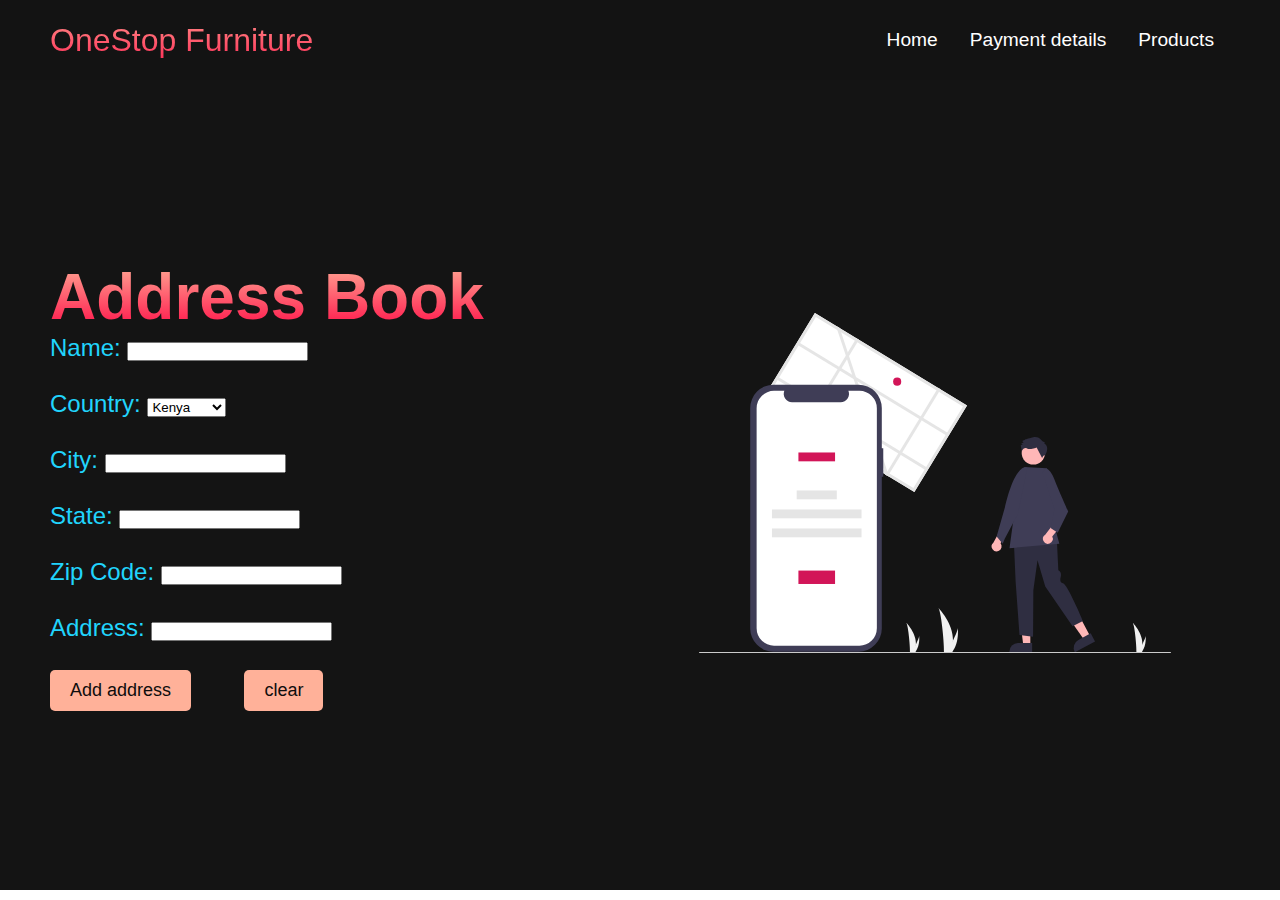
<file: address_book.html>
<!DOCTYPE html>
<html>
<head>
  <title>Address Book</title>
  <link rel="stylesheet" href="address.css"> </head>
</head>
<body>
  <nav class="navbar">
    <div class="navbar__container">
        <a href="/" id="navbar__logo">OneStop Furniture</a>
        <ul class="navbar__menu">
            <li class="navbar__item">
                <a href="index.html" class="navbar__links">Home</a>
            </li>
            <li class="navbar__item">
                <a href="Payment Method.html" class="navbar__links">Payment details</a>
            </li>
            <li class="navbar__item">
                <a href="Categories.html" class="navbar__links">Products</a>
            </li>
        </ul>
    </div>
</nav>



 
<div class="main__container">
  <form  class="form" method="post" action="aInsert.php">
        <div class="h1"><h1>Address Book </h1></div> 
        <label for="name">Name:</label>
        <input type="text" id="name" name="uname"><br><br>
    
        <label for="country">Country:</label>
        <select id="country" name="country">
            <option value="Kenya">Kenya</option>
            <option value="Ethiopia">Ethiopia</option>
            <option value="Somalia">Somalia</option>
            <option value="Chad">Chad</option>
            <option value="Tanzania">Tanzania</option>
            <option value="Uganda">Uganda</option>
            <option value="Nigeria">Nigeria</option>
            <option value="Colombia">Colombia</option>
            <option value="Comoros">Comoros</option>
         </select><br><br>
        <label for="city">City:</label>
        <input type="text" id="city" name="city"><br><br>
        <label for="state">State:</label>
        <input type="text" id="state" name="ustate"><br><br>
        
        <label for="zip code">Zip Code:</label>
        <input type="text" id="zip_code" name="zip_code"><br><br>
        
        <label for="address">Address:</label>
        <input type="text" id="address" name="uaddress"><br><br>
        <input type="submit" class="button" value="Add address" name="btnsubmit">&nbsp;&nbsp;&nbsp;&nbsp;&nbsp;&nbsp;&nbsp;
        <input type="reset" class="button" value="clear" name="btnreset">&nbsp;&nbsp;&nbsp;&nbsp;&nbsp;&nbsp;&nbsp;
      </form>
    <class class="main__img--container">
    <img src="address.svg" id="main__img">
  </class>
</div>
</div>
<script>
  document.addEventListener('DOMContentLoaded', function() {
    const form = document.querySelector('.form');

    form.addEventListener('submit', function(event) {

        // Get form values
        const name = document.getElementById('name').value;
        const country = document.getElementById('country').value;
        const city = document.getElementById('city').value;
        const state = document.getElementById('state').value;
        const zipCode = document.getElementById('zip_code').value;
        const address = document.getElementById('address').value;

        // Perform basic validation
        if (name.trim() === '') {
            alert('Please enter a name.');
            return;
        }

        if (country.trim() === '') {
            alert('Please select a country.');
            return;
        }

        if (city.trim() === '') {
            alert('Please enter a city.');
            return;
        }
        console.log('Name:', name);
        console.log('Country:', country);
        console.log('City:', city);
        console.log('State:', state);
        console.log('Zip Code:', zipCode);
        console.log('Address:', address);

        // Clear form fields after submission
        form.reset();
    });
});

</script>
</body>
</html>
</file>
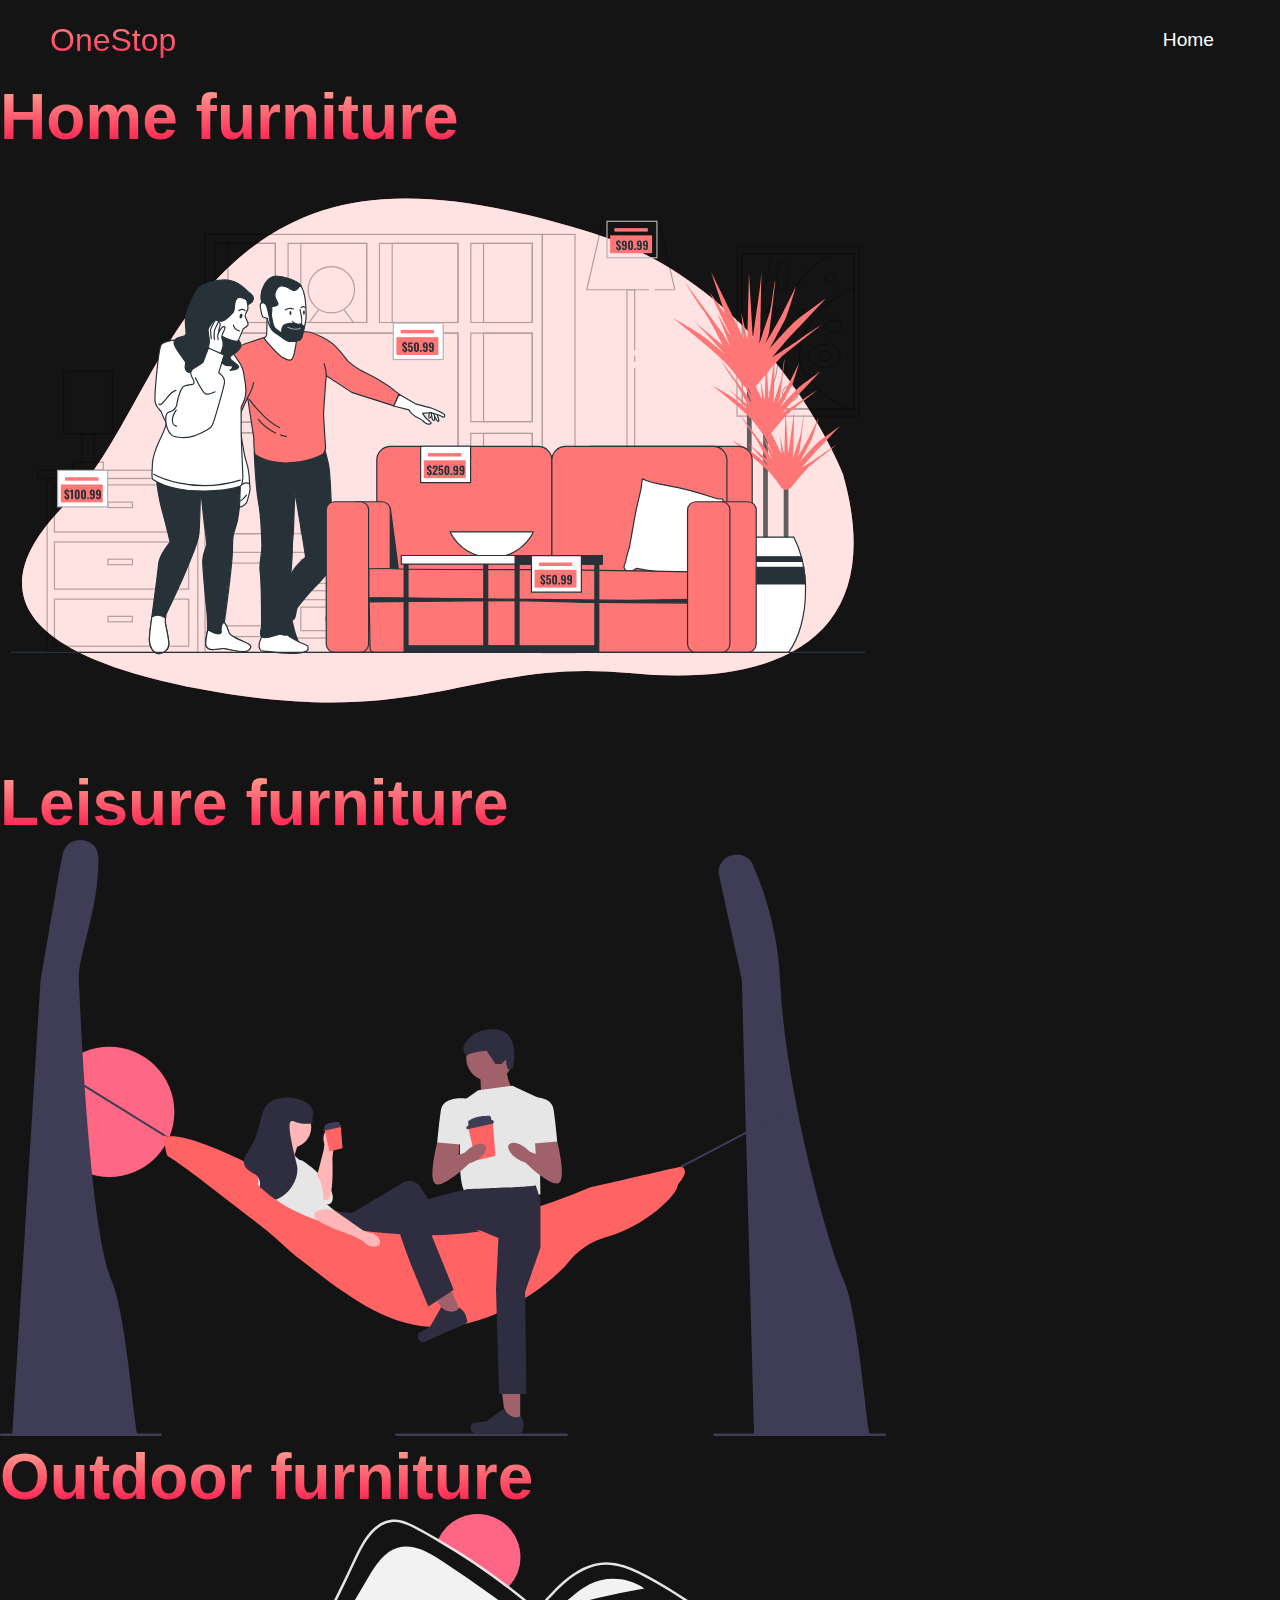
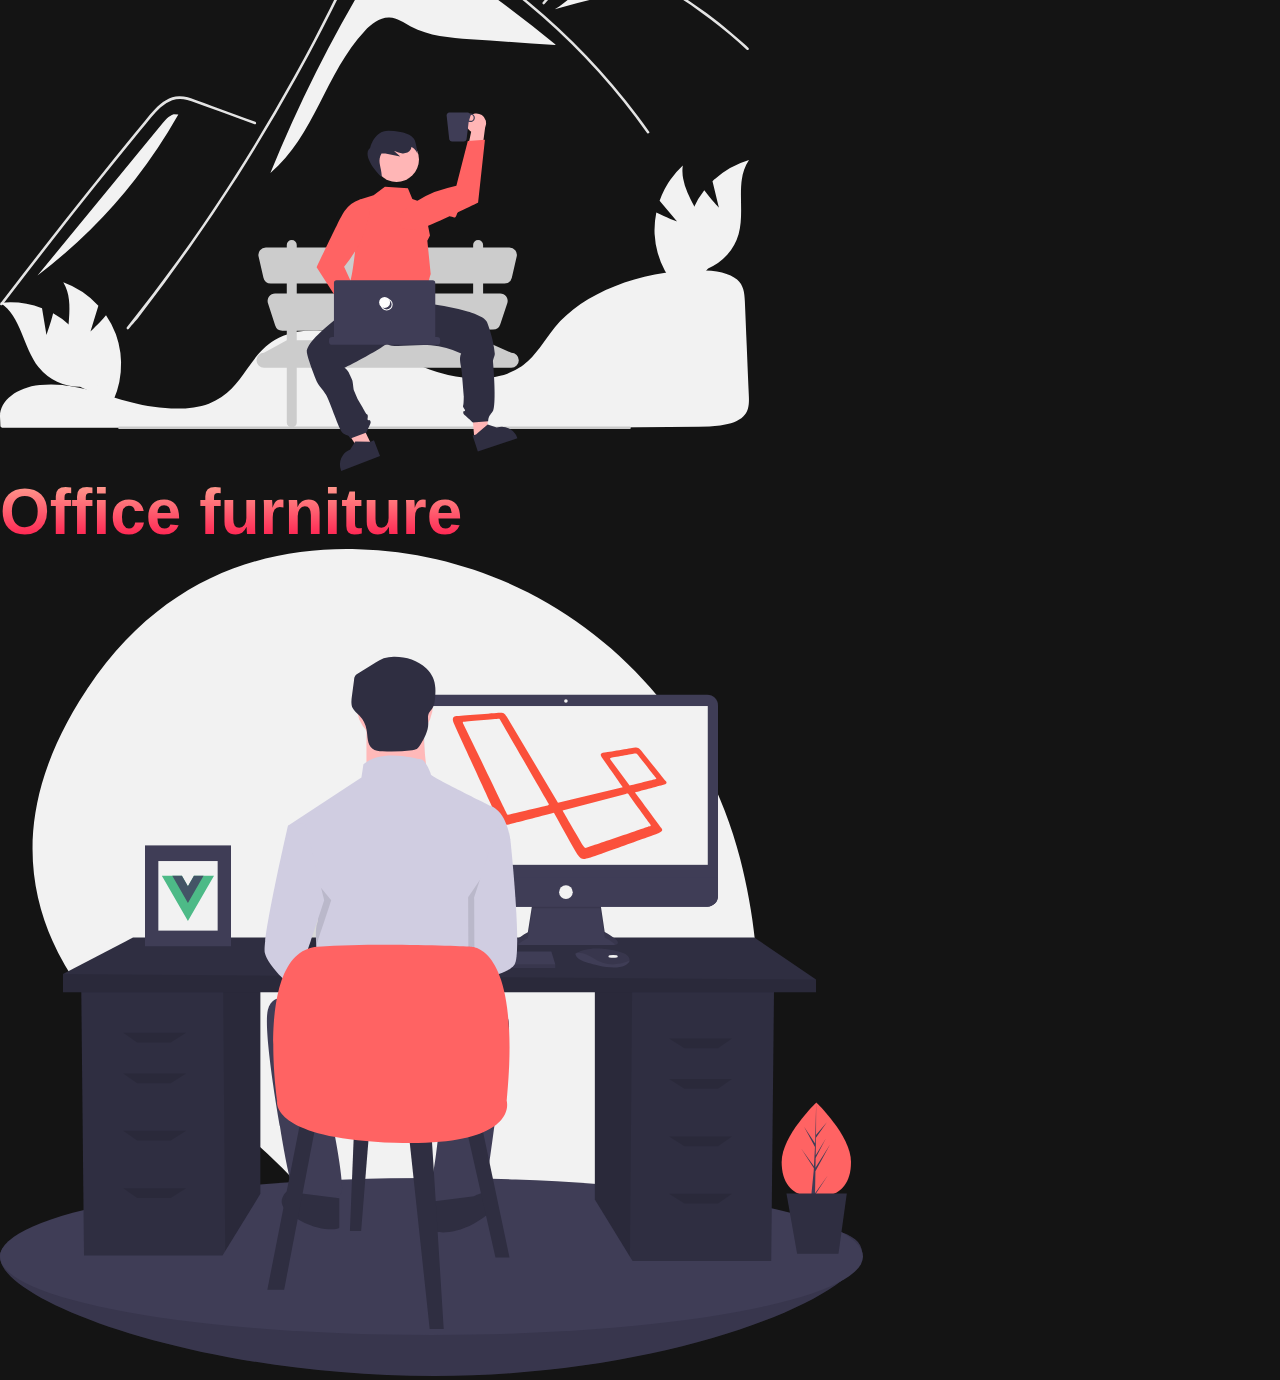
<file: Categories.html>
<!DOCTYPE html>
<html>
    <head>
        <title>Categories</title>
        <link rel="stylesheet" href="categories.css"> </head>
    </head>
    <body>
        <nav class="navbar">
            <div class="navbar__container">
                <a href="/" id="navbar__logo">OneStop</a>
                <ul class="navbar__menu">
                    <li class="navbar__item">
                        <a href="index.html" class="navbar__links">Home</a>
                    </li>
                </ul>
            </div>
        </nav>
       

<div class="main">
    <div class="row">
        <div class="column">
            <h1>Home furniture</h1>
            <a href="Home furniture.html"><img src="home.svg" alt="/"></a>
        </div><br>
            <div class="column"> 
                <h1>Leisure furniture</h1>
                <a href="Leisure.html"><img src="leisure.svg" alt="/"></a>
            </div>
                <div class="column"> 
                    <h1>Outdoor furniture</h1>
                    <a href="Outdoor.html"><img src="outdoor.svg" alt="/"></a>
                </div>
                <div class="column"> 
                    <h1>Office furniture</h1>
                    <a href="Office.html"><img src="office.svg" alt="/"></a>
                </div>
    </div>
</div>
</body>
</html>
</file>
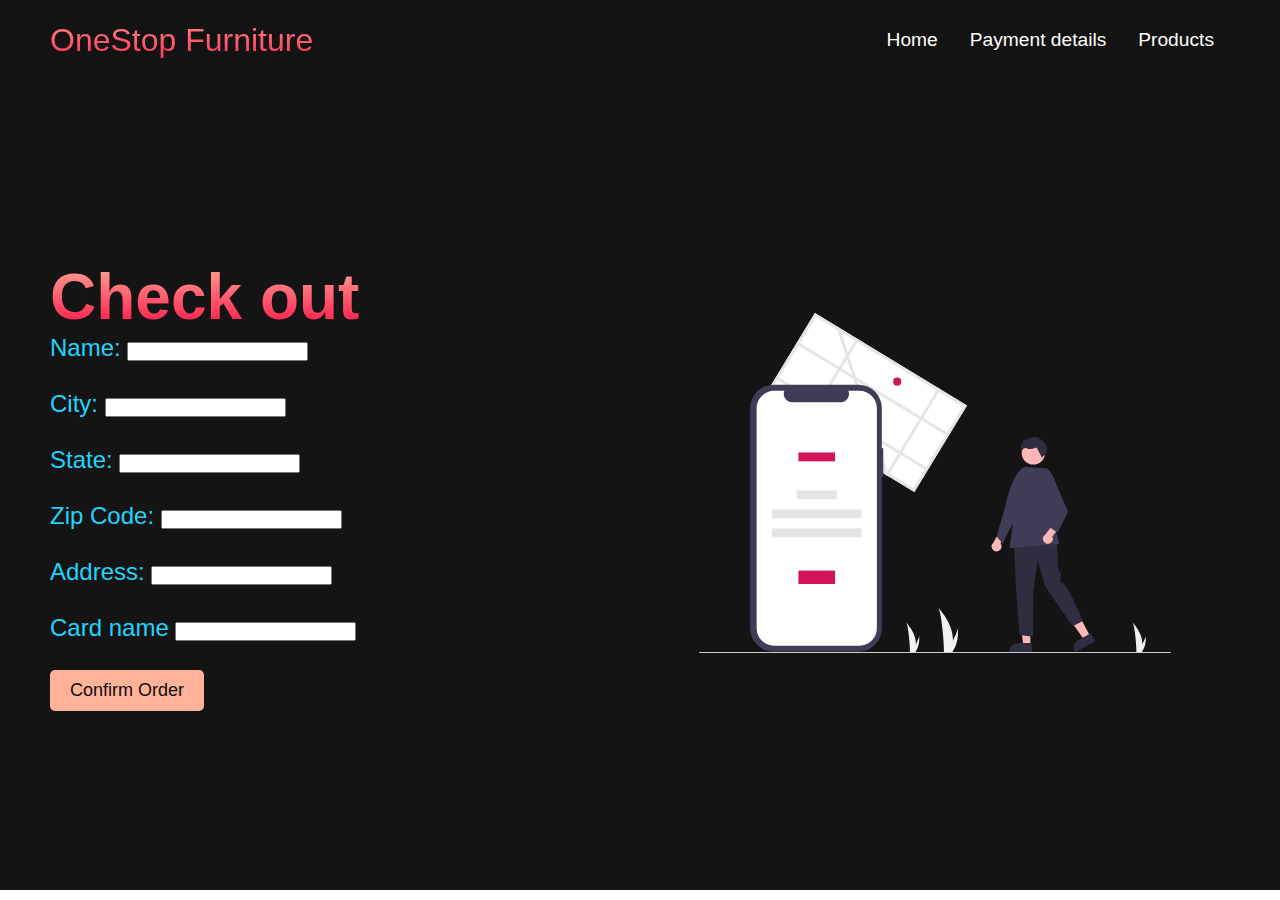
<file: Checkout.html>
<!DOCTYPE html>
<html>
<head>
  <title>Check out</title>
  <link rel="stylesheet" href="Checkout.css"> </head>
</head>
<body>
  <nav class="navbar">
    <div class="navbar__container">
        <a href="/" id="navbar__logo">OneStop Furniture</a>
        <ul class="navbar__menu">
            <li class="navbar__item">
                <a href="index.html" class="navbar__links">Home</a>
            </li>
            <li class="navbar__item">
                <a href="Payment Method.html" class="navbar__links">Payment details</a>
            </li>
            <li class="navbar__item">
                <a href="Categories.html" class="navbar__links">Products</a>
            </li>
        </ul>
    </div>
</nav>



 
<div class="main__container">
  <form action="cInsert.php" method="POST" class="form">
        <div class="h1"><h1>Check out </h1></div> 
        <label for="name">Name:</label>
        <input type="text" id="c_name" name="name"><br><br>
        <label for="city">City:</label>
        <input type="text" id="city" name="city"><br><br>
        <label for="state">State:</label>
        <input type="text" id="state" name="state"><br><br>
        
        <label for="zip code">Zip Code:</label>
        <input type="text" id="zip code" name="zip code"><br><br>
        
        <label for="address">Address:</label>
        <input type="text" id="address" name="address"><br><br>
        <label for="card number">Card name</label>
        <input type="text" id="card name" name="card name"><br><br>
        <input type="button" class="button" value="Confirm Order">&nbsp;&nbsp;&nbsp;&nbsp;&nbsp;&nbsp;&nbsp;
      </form>
    <class class="main__img--container">
    <img src="address.svg" id="main__img">
  </class>
</div>
</div>
<script>
  document.addEventListener('DOMContentLoaded', function() {
    const form = document.querySelector('.form');

    form.addEventListener('submit', function(event) {
        event.preventDefault(); // Prevent default form submission

        // Get form values
        const name = document.getElementById('name').value;
        const city = document.getElementById('city').value;
        const state = document.getElementById('state').value;
        const zipCode = document.getElementById('zip code').value;
        const address = document.getElementById('address').value;
        const cardnumber=document.getElementById('card number').value;

        // Perform basic validation
        if (name.trim() === '') {
            alert('Please enter a name.');
            return;
        }


        if (city.trim() === '') {
            alert('Please enter a city.');
            return;
        }
        console.log('Name:', name);
        console.log('City:', city);
        console.log('State:', state);
        console.log('Zip Code:', zipCode);
        console.log('Address:', address);
        console.log('Card number:', cardnumber);

        // Clear form fields after submission
        form.reset();
    });
});

</script>
</body>
</html>
</file>
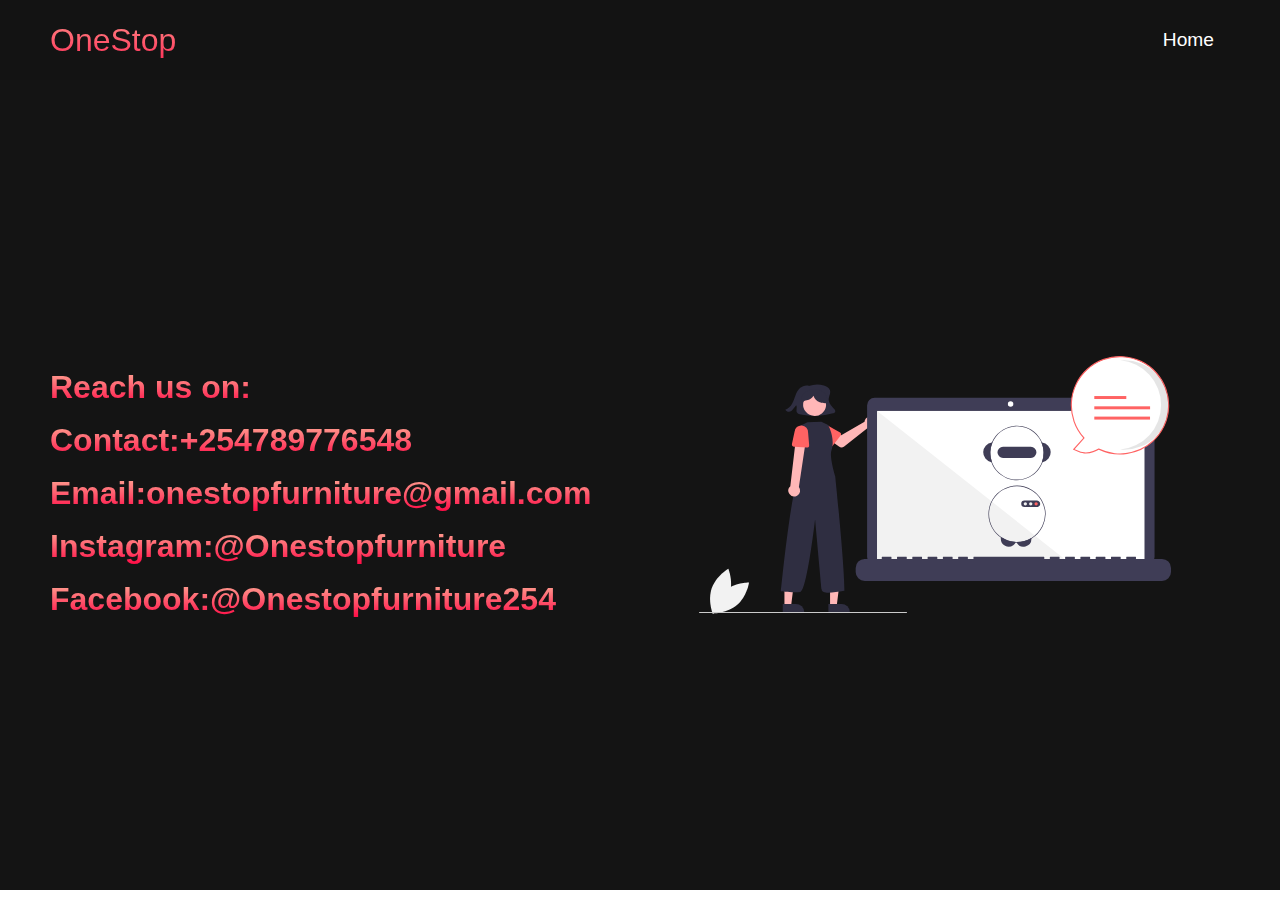
<file: Customer service.html>
<html>
    <head>
        <title>Customer service</title>
        <link rel="stylesheet" href="Customer.css">
    </head>
    <body>
        <nav class="navbar">
            <div class="navbar__container">
                <a href="/" id="navbar__logo">OneStop</a>
                <div class="navbar__toggle" id="mobile-menu">
                    <span class="bar"></span>
                    <span class="bar"></span>
                    <span class="bar"></span>
                </div>
                <ul class="navbar__menu">
                    <li class="navbar__item">
                        <a href="index.html" class="navbar__links">Home</a>
                    </li>
                </ul>
            </div>
        </nav>


        <div class="main">
            <div class="main__container">
                <div class="main__content">
                    <p>Reach us on:</p>
                    <p>Contact:+254789776548</p>
                    <p>Email:onestopfurniture@gmail.com</p>
                    <p>Instagram:@Onestopfurniture</p>
                    <p>Facebook:@Onestopfurniture254</p>
                </div>
                <div class="main__img--container">
                    <img src="customer.svg" alt="" id="main__img">
                </div>
            </div>
        </div>
    </body>
</html>
</file>
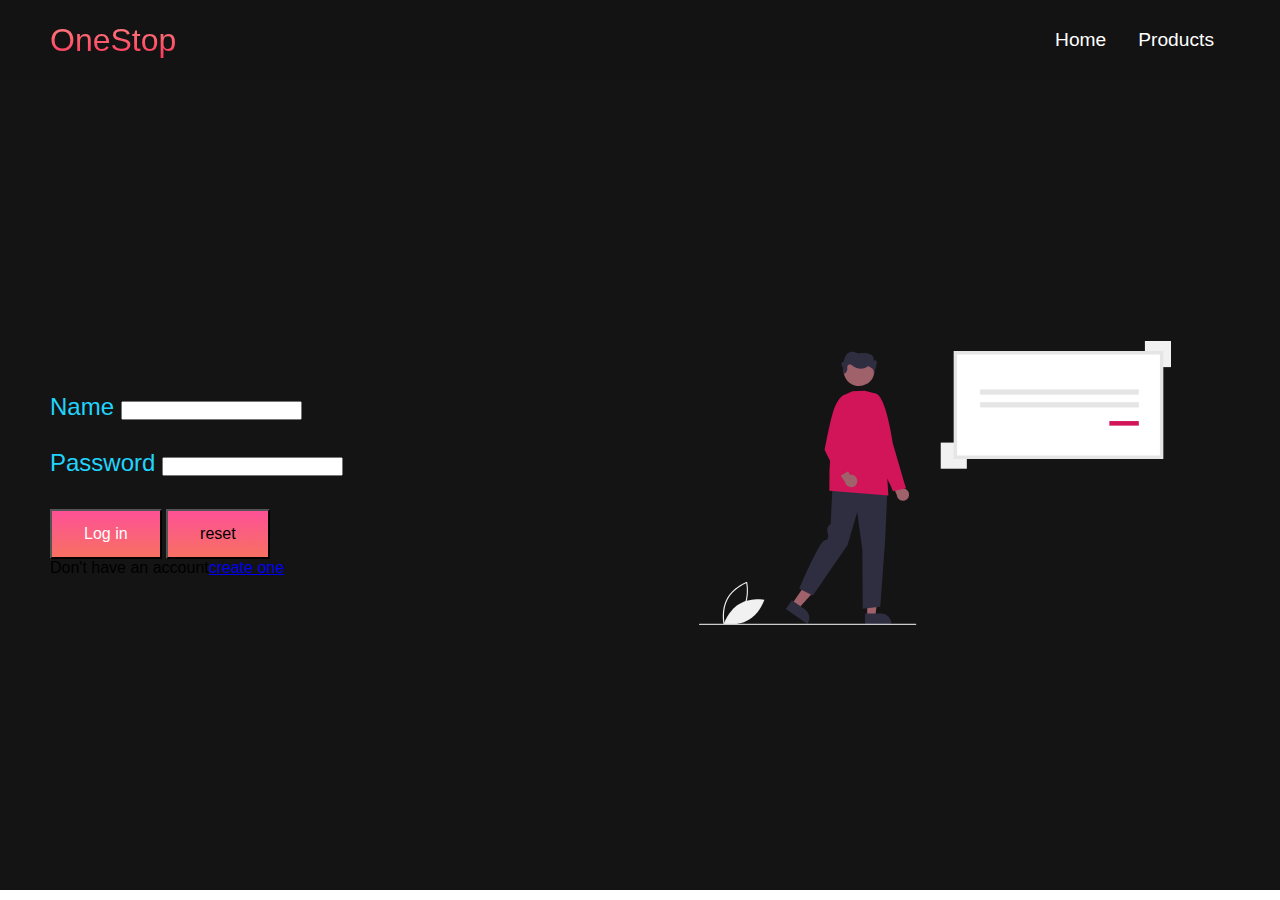
<file: Log in.html>
<!DOCTYPE html>
<html>
<head>
    <title>LOG IN PAGE</title>
    <meta charset="UTF-8">
    <link rel="stylesheet" href="log__in.css"> </head>
</head>

<body>

    <nav class="navbar">
        <div class="navbar__container">
            <a href="/" id="navbar__logo">OneStop</a>
            <div class="navbar__toggle" id="mobile-menu">
                <span class="bar"></span>
                <span class="bar"></span>
                <span class="bar"></span>
            </div>
            <ul class="navbar__menu">
                <li class="navbar__item">
                    <a href="index.html" class="navbar__links">Home</a>
                </li>
                <li class="navbar__item">
                    <a href="Categories.html" class="navbar__links">Products</a>
                </li>
            </ul>
        </div>
    </nav>

<div class="main">
    <div class="main__container">
        
        <div class="main__content">
            <form action="lInsert.php" method="post">
                <label for="name">Name</label>
                <input type="text" id="user_name" name="name" required><br><br>
                <label for="password">Password</label>
                <input type="text" id="password" name="password" required>
            </form>
            <button class="main__btn"><a href="Categories.html" onclick="validate()">Log in</a></button> 
            <input class="main__btn" type="reset" class="main__btn>" value="reset"></button>
            <p>Don't have an account<a href="Sign up.html">create one</a></p>
        </div>
        <class class="main__img--container">
            <img src="login.svg"  id="main__img">
        </class>
   
    </div>

</div>
<script>
    function validate()
    {
        var username=document.getElementById("name").value;
        var password=document.getElementById("password").value;
        if(name == "user" && password =="admin")
        {
            alert="login successfully";
            return false;
        }
        else
        {
            alert("login failed");
        }

    }
</script>
</body>
</html>
</file>
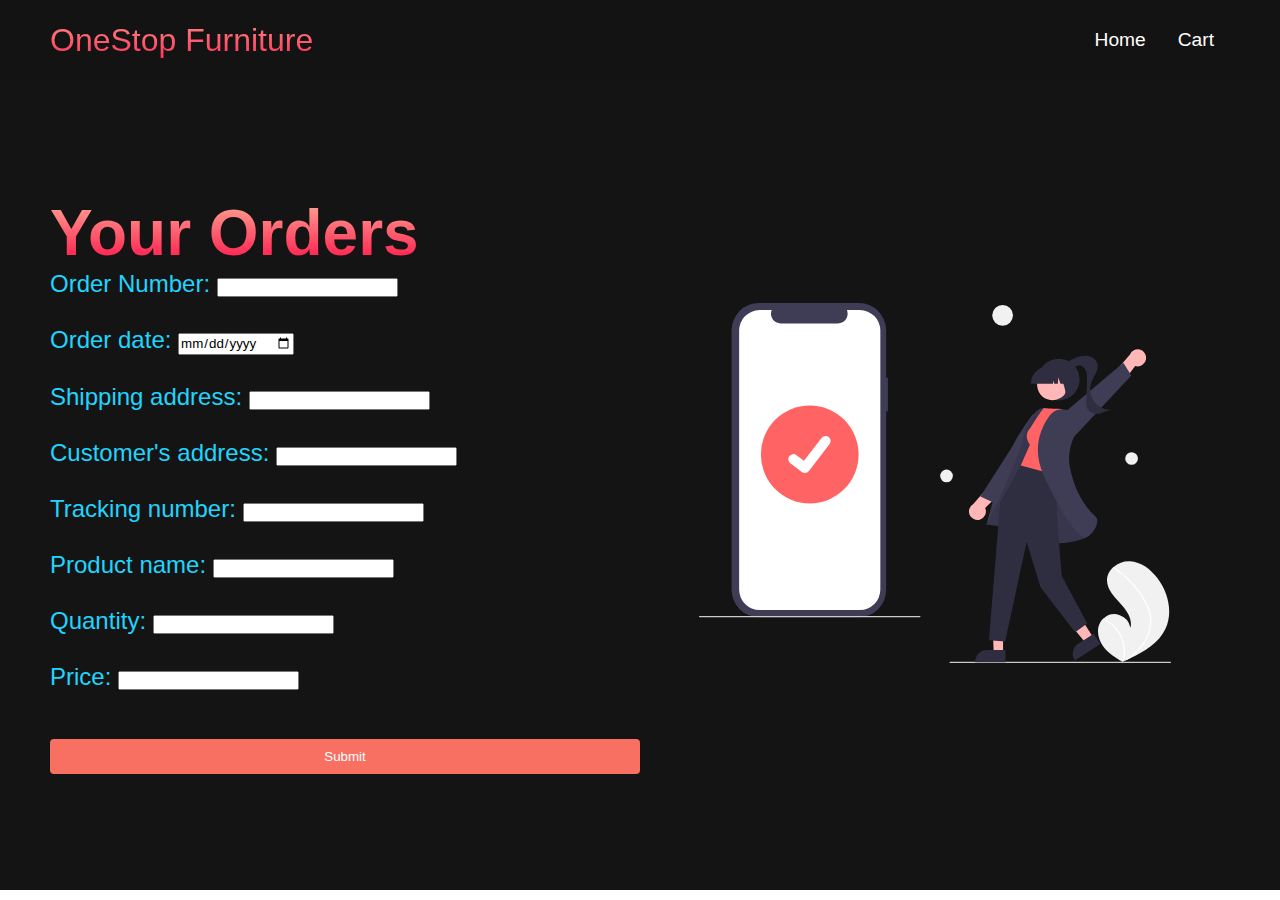
<file: My orders.html>
<!DOCTYPE html>
<html>
    <head>
        <title>Order Details</title>
        <link rel="stylesheet" href="address.css"> </head>
    </head>
    <body>
        <nav class="navbar">
            <div class="navbar__container">
                <a href="/" id="navbar__logo">OneStop Furniture</a>
                <ul class="navbar__menu">
                    <li class="navbar__item">
                        <a href="index.html" class="navbar__links">Home</a>
                    </li>
                    <li class="navbar__item">
                        <a href="Cart.html" class="navbar__links">Cart</a>
                </ul>
            </div>
        </nav>
        <div class="main__container">
            <form class="form">
                <h1>Your Orders </h1>
                <label for="Order Number">Order Number: </label>
                <input type="text" id="Order Number" name="Order Number"><br><br>
                <label for="Order date">Order date:</label>
                <input type="date" id="Order date" name="Order date"><br><br>
                <label for="Shipping address">Shipping address:</label>
                <input type="text" id="Shipping address" name="Shipping address"><br><br>
                <label for="Customer's address">Customer's address:</label>
                <input type="text" id="Customer's address" name="Customer's address"><br><br>
                <label for="Tracking number">Tracking number:</label>
                <input type="text" id="Tracking number" name="Tracking number"><br><br>
                <label for="Product name">Product name:</label>
                <input type="text" id="Product name" name="Product name"><br><br>
                <label for="Quantity">Quantity:</label>
                <input type="text" id="Quantity" name="Quantity"><br><br>
                <label for="Price">Price:</label>
                <input type="text" id="Price" name="Price"><br><br>
                <div class="button-field">
                    <button type="submmit" id="submit">Submit</button>
                </div>
                </form>
              <class class="main__img--container">
              <img src="order.svg" id="main__img">
            </class>
          </div>
          </div>
    </body>
</html>
</file>
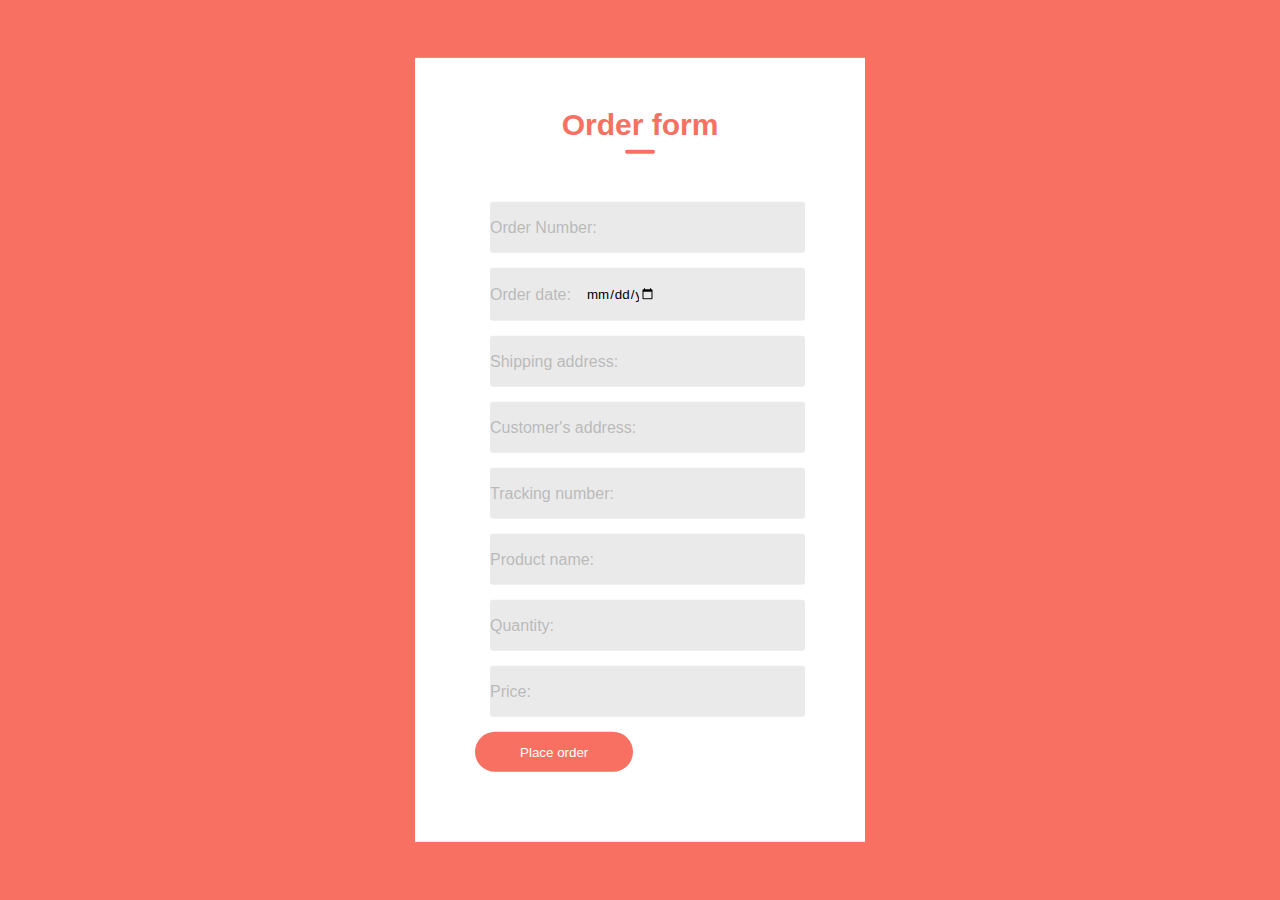
<file: order.html>
<!DOCTYPE html>
<html>
    <head>
        <title>Order Details</title>
        <link rel="stylesheet" href="signup.css">
    </head>
    <body>
       <div class="container">
        <form class="sign-up-form">
            <h2>Order form</h2>
            <div class="form-group">
                <label for="Order Number">Order Number: </label>
                <input type="text" id="Order Number" name="Order Number"><br><br>
            </div>
            <div class="form-group">
                <label for="Order date">Order date:</label>
                <input type="date" id="Order date" name="Order date"><br><br>
            </div>
            <div class="form-group">
                <label for="Shipping address">Shipping address:</label>
                <input type="text" id="Shipping address" name="Shipping address"><br><br>
            </div>
            <div class="form-group">
                <label for="Customer's address">Customer's address:</label>
                <input type="text" id="Customer's address" name="Customer's address"><br><br>
            </div>
            <div class="form-group">
                <label for="Tracking number">Tracking number:</label>
                <input type="text" id="Tracking number" name="Tracking number"><br><br>
            </div>
            <div class="form-group">
                <label for="Product name">Product name:</label>
                <input type="text" id="Product name" name="Product name"><br><br>
            </div>
            <div class="form-group">
                <label for="Quantity">Quantity:</label>
                <input type="text" id="Quantity" name="Quantity"><br><br>
            </div>
            <div class="form-group">
                <label for="Price">Price:</label>
                <input type="text" id="Price" name="Price"><br><br>
            </div>           
           <div class="btn-field"> 
            <button type="submit" id="signupBtn">Place order</button>
        </div>         
        </form>
       </div>
       <script>
        let signupBtn =document.getElementById("signupBtn");
        let nameField =document.getElementById("nameField");
        let title =document.getElementById("title");

        signupBtn.onclick =function(){
            nameField.style.maxheight='60px';
            title.innerHTML="Sign Up"
        }
    </script>
    </body>
</html>
</file>
<file: address.css>
*{
    box-sizing: border-box;
    margin: 0;
    padding: 0;
    font-family: 'Kumbh sans', sans-serif;
    }
    
    .navbar {
        background: #131313;
        height: 80px;
        display: flex;
        justify-content: center;
        align-items: center;
        font-size: 1.2rem;
        position: sticky;
        top: 0;
        z-index: 999;
    }
    
    .navbar__container{
        display: flex;
        justify-content: space-between;
        height: 80px;
        z-index: 1;
        width: 100%;
        max-width: 1300px;
        margin: 0 auto;
        padding: 0 50px;
    }
    
    #navbar__logo{
        background-color: #ff8177;
        background-image: linear-gradient(to top, #ff0844 0%, #ffb199 100%);
        background-size: 100%;
        -webkit-background-clip: text;
        -moz-background-clip: text;
        background-clip: text;
        -webkit-text-fill-color: transparent;
        -moz-text-fill-color: transparent;
        display: flex;
        align-items: center;
        cursor: pointer;
        text-decoration: none;
        font-size: 2rem;
    }
    
    .fa-gem{
        margin-right: 0.5rem;
    }

    .navbar__menu{
        display:flex;
        align-items:center;
        list-style: none;
        text-align: center;
    }
    
    .navbar__item{
        height:80px;
    }
    
    .navbar__links{
        color: #fff;
        display:flex;
        align-items: center;
        justify-content: center;
        text-decoration: none;
        padding: 0 1rem;
        height: 100%;
    }
    
    .navbar__btn {
        display: flex;
        justify-content: center;
        align-items: center;
        padding: 0 1rem;
        width: 100%;
    }
    
    button{
        display: flex;
        justify-content: center;
        align-items: center;
        text-decoration: none;
        padding: 10px 20px;
        height: 100%;
        width: 100%;
        border: none;
        outline: none;
        border-radius: 4px;
        background: #f77062;
        color:#FFF;
    }
    
    button:hover{
        background:#4837ff;
        transition: all 0.3s ease;    
    }
    
    .navbar__links:hover{
        color:#f77062;
        transition: all 0.3sec;
    }
    .button-field {
        text-align: center;
        margin-top: 20px;
    }
    
    .button {
        background-color: #ffb199;
        color: #0e0d0d;
        border: none;
        padding: 10px 20px;
        font-size: 18px;
        border-radius: 5px;
        cursor: pointer;
        transition: background-color 0.3s;
    }
    
    .button:hover {
        background-color: #ff8459;
    }
    
.main{
    background-color: #141414;
}

.main__container{
    display: grid;
    grid-template-columns: 1fr 1fr;
    align-items: center;
    justify-self: center;
    margin: 0 auto;
    height: 90vh;
    background-color: #141414;
    z-index: 1;
    width: 100%;
    max-width: 13000px;
    padding: 0 50px;
}

.main__container h1{
    font-size: 4rem;
    background-color: #ff8177;
    background-image: linear-gradient(to top, #ff0844 0%, #ffb199 100%);
    background-size: 100%;
    background-clip: text;
    -webkit-background-clip: text;
    -moz-background-clip: text;
    -webkit-text-fill-color: transparent;
    -moz-text-fill-color: transparent;
}

.form{
    font-size: 1.5rem;
    color:#21d4fd;
    background-size: 100%;
    background-clip: text;
    -webkit-background-clip: initial;
    -moz-background-clip: text;
    -webkit-text-fill-color: unset ;
    -moz-text-fill-color: unset;
}
.main__img--container{
    text-align: center;
}

#main__img{
    height: 80%;
    width: 80%;
}
</file>
<file: categories.css>
*{
    box-sizing: border-box;
    margin: 0;
    padding: 0;
    font-family: 'Kumbh sans', sans-serif;
    }
    
    .navbar {
        background: #131313;
        height: 80px;
        display: flex;
        justify-content: center;
        align-items: center;
        font-size: 1.2rem;
        position: sticky;
        top: 0;
        z-index: 999;
    }
    
    .navbar__container{
        display: flex;
        justify-content: space-between;
        height: 80px;
        z-index: 1;
        width: 100%;
        max-width: 1300px;
        margin: 0 auto;
        padding: 0 50px;
    }
    
    #navbar__logo{
        background-color: #ff8177;
        background-image: linear-gradient(to top, #ff0844 0%, #ffb199 100%);
        background-size: 100%;
        -webkit-background-clip: text;
        -moz-background-clip: text;
        background-clip: text;
        -webkit-text-fill-color: transparent;
        -moz-text-fill-color: transparent;
        display: flex;
        align-items: center;
        cursor: pointer;
        text-decoration: none;
        font-size: 2rem;
    }
    
    .fa-gem{
        margin-right: 0.5rem;
    }
    
    .navbar__menu{
        display:flex;
        align-items:center;
        list-style: none;
        text-align: center;
    }
    
    .navbar__item{
        height:80px;
    }
    .navbar__links{
        color: #fff;
        display:flex;
        align-items: center;
        justify-content: center;
        text-decoration: none;
        padding: 0 1rem;
        height: 100%;
    }
    
    
    
*{
    padding: 0;
    margin: 0;
    background-color: #141414;
    box-sizing: border-box;
}
    
.row{
    content: "";
    display: table;
    clear: both;
}

.row h1{
    font-size: 4rem;
    background-color: #ff8177;
    background-image: linear-gradient(to top, #ff0844 0%, #ffb199 100%);
    background-size: 100%;
    background-clip: text;
    -webkit-background-clip: text;
    -moz-background-clip: text;
    -webkit-text-fill-color: transparent;
    -moz-text-fill-color: transparent;
}
</file>
<file: Checkout.css>
*{
    box-sizing: border-box;
    margin: 0;
    padding: 0;
    font-family: 'Kumbh sans', sans-serif;
    }
    
    .navbar {
        background: #131313;
        height: 80px;
        display: flex;
        justify-content: center;
        align-items: center;
        font-size: 1.2rem;
        position: sticky;
        top: 0;
        z-index: 999;
    }
    
    .navbar__container{
        display: flex;
        justify-content: space-between;
        height: 80px;
        z-index: 1;
        width: 100%;
        max-width: 1300px;
        margin: 0 auto;
        padding: 0 50px;
    }
    
    #navbar__logo{
        background-color: #ff8177;
        background-image: linear-gradient(to top, #ff0844 0%, #ffb199 100%);
        background-size: 100%;
        -webkit-background-clip: text;
        -moz-background-clip: text;
        background-clip: text;
        -webkit-text-fill-color: transparent;
        -moz-text-fill-color: transparent;
        display: flex;
        align-items: center;
        cursor: pointer;
        text-decoration: none;
        font-size: 2rem;
    }
    
    .fa-gem{
        margin-right: 0.5rem;
    }

    .navbar__menu{
        display:flex;
        align-items:center;
        list-style: none;
        text-align: center;
    }
    
    .navbar__item{
        height:80px;
    }
    
    .navbar__links{
        color: #fff;
        display:flex;
        align-items: center;
        justify-content: center;
        text-decoration: none;
        padding: 0 1rem;
        height: 100%;
    }
    
    .navbar__btn {
        display: flex;
        justify-content: center;
        align-items: center;
        padding: 0 1rem;
        width: 100%;
    }
    
    button{
        display: flex;
        justify-content: center;
        align-items: center;
        text-decoration: none;
        padding: 10px 20px;
        height: 100%;
        width: 100%;
        border: none;
        outline: none;
        border-radius: 4px;
        background: #f77062;
        color:#FFF;
    }
    
    button:hover{
        background:#4837ff;
        transition: all 0.3s ease;    
    }
    
    .navbar__links:hover{
        color:#f77062;
        transition: all 0.3sec;
    }
    .button-field {
        text-align: center;
        margin-top: 20px;
    }
    
    .button {
        background-color: #ffb199;
        color: #0e0d0d;
        border: none;
        padding: 10px 20px;
        font-size: 18px;
        border-radius: 5px;
        cursor: pointer;
        transition: background-color 0.3s;
    }
    
    .button:hover {
        background-color: #ff8459;
    }
    
.main{
    background-color: #141414;
}

.main__container{
    display: grid;
    grid-template-columns: 1fr 1fr;
    align-items: center;
    justify-self: center;
    margin: 0 auto;
    height: 90vh;
    background-color: #141414;
    z-index: 1;
    width: 100%;
    max-width: 13000px;
    padding: 0 50px;
}

.main__container h1{
    font-size: 4rem;
    background-color: #ff8177;
    background-image: linear-gradient(to top, #ff0844 0%, #ffb199 100%);
    background-size: 100%;
    background-clip: text;
    -webkit-background-clip: text;
    -moz-background-clip: text;
    -webkit-text-fill-color: transparent;
    -moz-text-fill-color: transparent;
}

.form{
    font-size: 1.5rem;
    color:#21d4fd;
    background-size: 100%;
    background-clip: text;
    -webkit-background-clip: initial;
    -moz-background-clip: text;
    -webkit-text-fill-color: unset ;
    -moz-text-fill-color: unset;
}
.main__img--container{
    text-align: center;
}

#main__img{
    height: 80%;
    width: 80%;
}
</file>
<file: Customer.css>
*{
    box-sizing: border-box;
    margin: 0;
    padding: 0;
    font-family: 'Kumbh sans', sans-serif;
    }
    
    .navbar {
        background: #131313;
        height: 80px;
        display: flex;
        justify-content: center;
        align-items: center;
        font-size: 1.2rem;
        position: sticky;
        top: 0;
        z-index: 999;
    }
    
    .navbar__container{
        display: flex;
        justify-content: space-between;
        height: 80px;
        z-index: 1;
        width: 100%;
        max-width: 1300px;
        margin: 0 auto;
        padding: 0 50px;
    }
    
    #navbar__logo{
        background-color: #ff8177;
        background-image: linear-gradient(to top, #ff0844 0%, #ffb199 100%);
        background-size: 100%;
        -webkit-background-clip: text;
        -moz-background-clip: text;
        background-clip: text;
        -webkit-text-fill-color: transparent;
        -moz-text-fill-color: transparent;
        display: flex;
        align-items: center;
        cursor: pointer;
        text-decoration: none;
        font-size: 2rem;
    }
    
    .fa-gem{
        margin-right: 0.5rem;
    }
    
    .navbar__menu{
        display:flex;
        align-items:center;
        list-style: none;
        text-align: center;
    }
    
    .navbar__item{
        height:80px;
    }
    
    .navbar__links{
        color: #fff;
        display:flex;
        align-items: center;
        justify-content: center;
        text-decoration: none;
        padding: 0 1rem;
        height: 100%;
    }
    
    .navbar__btn {
        display: flex;
        justify-content: center;
        align-items: center;
        padding: 0 1rem;
        width: 100%;
    }
    
    .button{
        display: flex;
        justify-content: center;
        align-items: center;
        text-decoration: none;
        padding: 10px 20px;
        height: 100%;
        width: 100%;
        border: none;
        outline: none;
        border-radius: 4px;
        background: #f77062;
        color: #fff;
    }
    
    .button:hover{
        background:#4837ff;
        transition: all 0.3s ease;    
    }
    
    .navbar__links:hover{
        color:#f77062;
        transition: all 0.3sec;
    }

    .main{
        background-color: #141414;
    }
    
    .main__container{
        display: grid;
        grid-template-columns: 1fr 1fr;
        align-items: center;
        justify-self: center;
        margin: 0 auto;
        height: 90vh;
        background-color: #141414;
        z-index: 1;
        width: 100%;
        max-width: 1300px;
        padding: 0 50px;
    }
    
    .main__content p{
        font-size: 4rem;
        background-color: #ff8177;
        background-image: linear-gradient(to top, #ff0844 0%, #ffb199 100%);
        background-size: 100%;
        background-clip: text;
        -webkit-background-clip: text;
        -moz-background-clip: text;
        -webkit-text-fill-color: transparent;
        -moz-text-fill-color: transparent;
    }
    

    .main__content p{
        margin-top: 1rem;
        font-size: 2rem;
        font-weight: 700;
        
    }
    
    .main__btn{
        font-size: 1rem;
        background-image: linear-gradient(to top, #f77062 0%, #fe5196 100%);
        padding: 14px 32px;
        margin-top: 2rem;
        cursor: pointer;
        position: relative;
        transition: all 0.35s;
        outline: none;
    }
    
    .main__btn a{ 
        position: relative;
        z-index: 2;
        color: #fff;
        text-decoration: none;
    }
    
    .main__btn:after{
        position: absolute;
        content: '';
        top: 0;
        left: 0;
        width: 0;
        height: 100%;
        background: #4837ff;
        transition: all 0.35s;
        border-radius: 4px;
    }
    
    .main__btn:hover{
        color: #fff;
    }
    
    .main__btn:hover:after{
        width: 100%;
    }
    
    .main__img--container{
        text-align: center;
    }
    
    #main__img{
        height: 80%;
        width: 80%;
    }
</file>
<file: log__in.css>
*{
    box-sizing: border-box;
    margin: 0;
    padding: 0;
    font-family: 'Kumbh sans', sans-serif;
    }
    
    .navbar {
        background: #131313;
        height: 80px;
        display: flex;
        justify-content: center;
        align-items: center;
        font-size: 1.2rem;
        position: sticky;
        top: 0;
        z-index: 999;
    }
    
    .navbar__container{
        display: flex;
        justify-content: space-between;
        height: 80px;
        z-index: 1;
        width: 100%;
        max-width: 1300px;
        margin: 0 auto;
        padding: 0 50px;
    }
    
    #navbar__logo{
        background-color: #ff8177;
        background-image: linear-gradient(to top, #ff0844 0%, #ffb199 100%);
        background-size: 100%;
        -webkit-background-clip: text;
        -moz-background-clip: text;
        background-clip: text;
        -webkit-text-fill-color: transparent;
        -moz-text-fill-color: transparent;
        display: flex;
        align-items: center;
        cursor: pointer;
        text-decoration: none;
        font-size: 2rem;
    }
    
    .fa-gem{
        margin-right: 0.5rem;
    }
    
    .navbar__menu{
        display:flex;
        align-items:center;
        list-style: none;
        text-align: center;
    }
    
    .navbar__item{
        height:80px;
    }
    
    .navbar__links{
        color: #fff;
        display:flex;
        align-items: center;
        justify-content: center;
        text-decoration: none;
        padding: 0 1rem;
        height: 100%;
    }
    
    .navbar__btn {
        display: flex;
        justify-content: center;
        align-items: center;
        padding: 0 1rem;
        width: 100%;
    }
    
    .button{
        display: flex;
        justify-content: center;
        align-items: center;
        text-decoration: none;
        padding: 10px 20px;
        height: 100%;
        width: 100%;
        border: none;
        outline: none;
        border-radius: 4px;
        background: #f77062;
        color: #fff;
    }
    
    .button:hover{
        background:#4837ff;
        transition: all 0.3s ease;    
    }
    
    .navbar__links:hover{
        color:#f77062;
        transition: all 0.3sec;
    }



    .main{
        background-color: #141414;
    }
    
    .main__container{
        display: grid;
        grid-template-columns: 1fr 1fr;
        align-items: center;
        justify-self: center;
        margin: 0 auto;
        height: 90vh;
        background-color: #141414;
        z-index: 1;
        width: 100%;
        max-width: 1300px;
        padding: 0 50px;
    }
    
    .main__content h1{
        font-size: 4rem;
        background-color: #ff8177;
        background-image: linear-gradient(to top, #ff0844 0%, #ffb199 100%);
        background-size: 100%;
        background-clip: text;
        -webkit-background-clip: text;
        -moz-background-clip: text;
        -webkit-text-fill-color: transparent;
        -moz-text-fill-color: transparent;
        justify-content: center;
        align-items: center;
    }
    
    .main__content form{
        font-size: 1.5rem;
        color:#21d4fd;
        background-size: 100%;
        background-clip: text;
        -webkit-background-clip: initial;
        -moz-background-clip: text;
        -webkit-text-fill-color: unset ;
        -moz-text-fill-color: unset;
    }
    
    .main__btn{
        font-size: 1rem;
        background-image: linear-gradient(to top, #f77062 0%, #fe5196 100%);
        padding: 14px 32px;
        margin-top: 2rem;
        cursor: pointer;
        position: relative;
        transition: all 0.35s;
        outline: none;
    }
    
    .main__btn a{ 
        position: relative;
        z-index: 2;
        color: #fff;
        text-decoration: none;
    }
    
    .main__btn:after{
        position: absolute;
        content: '';
        top: 0;
        left: 0;
        width: 0;
        height: 100%;
        background: #4837ff;
        transition: all 0.35s;
        border-radius: 4px;
    }
    
    .main__btn:hover{
        color: #fff;
    }
    
    .main__btn:hover:after{
        width: 100%;
    }
    
    .main__img--container{
        text-align: center;
    }
    
    #main__img{
        height: 80%;
        width: 80%;
    }
</file>
<file: signup.css>
*{
    margin:0;
    padding:0;
    font-family:'Poppins',sans-serif;
    box-sizing: border-box;
}
.container{
    background-color:#f77062;
    background-size: cover;
    background-position: center;
    width:100%;
    height:100vh;
    position:relative;
} 
.sign-up-form{
    width:90%;
    max-width : 450px;
    position:absolute;
    top: 50%;
    left:50%; 
    transform:translate(-50%,-50%);
    background:#fff;
    padding: 50px 60px 70px;
    text-align:center ;
}
.sign-up-form h2{
    font-size: 30px;
    margin-bottom:60px;
    color:#f77062;
    position:relative;
}
.sign-up-form h2::after{
    content: '';
    width:30px;
    height:4px;
    border-radius: 3px;
    background: #f77062;
    position:absolute;
    bottom:-12px;
    left:50%;
    transform:translateX(-50%);
}
.form-group{
    background: #eaeaea;
    margin:15px 0;
    border-radius: 3px ;
    display: flex;
    align-items: center;  
    max-height: 65px; 
    transition :max-height 0.5s;
    overflow:hidden;

}
input{
    width:100px;
    background:transparent;
    border:0;
    outline: 0;
    padding:18px 15px;
}
.form-group{
    margin-left: 15px;
    color:#9999;
}
form p{
    text-align: left;
    font-size:13px; 
}
.form p a{
    text-decoration: none;
    color:#f77062;
}
.btn-field{
    width: 100%;
    display:flex;
    justify-content: space-between;
}
.btn-field button{
    flex-basis:48%;
    background: #f77062;
    color:#fff;
    height:40px;
    border-radius: 20px;
    border:0;
    outline:0;
    cursor:pointer;
    transition: background 1s;
}
</file>
